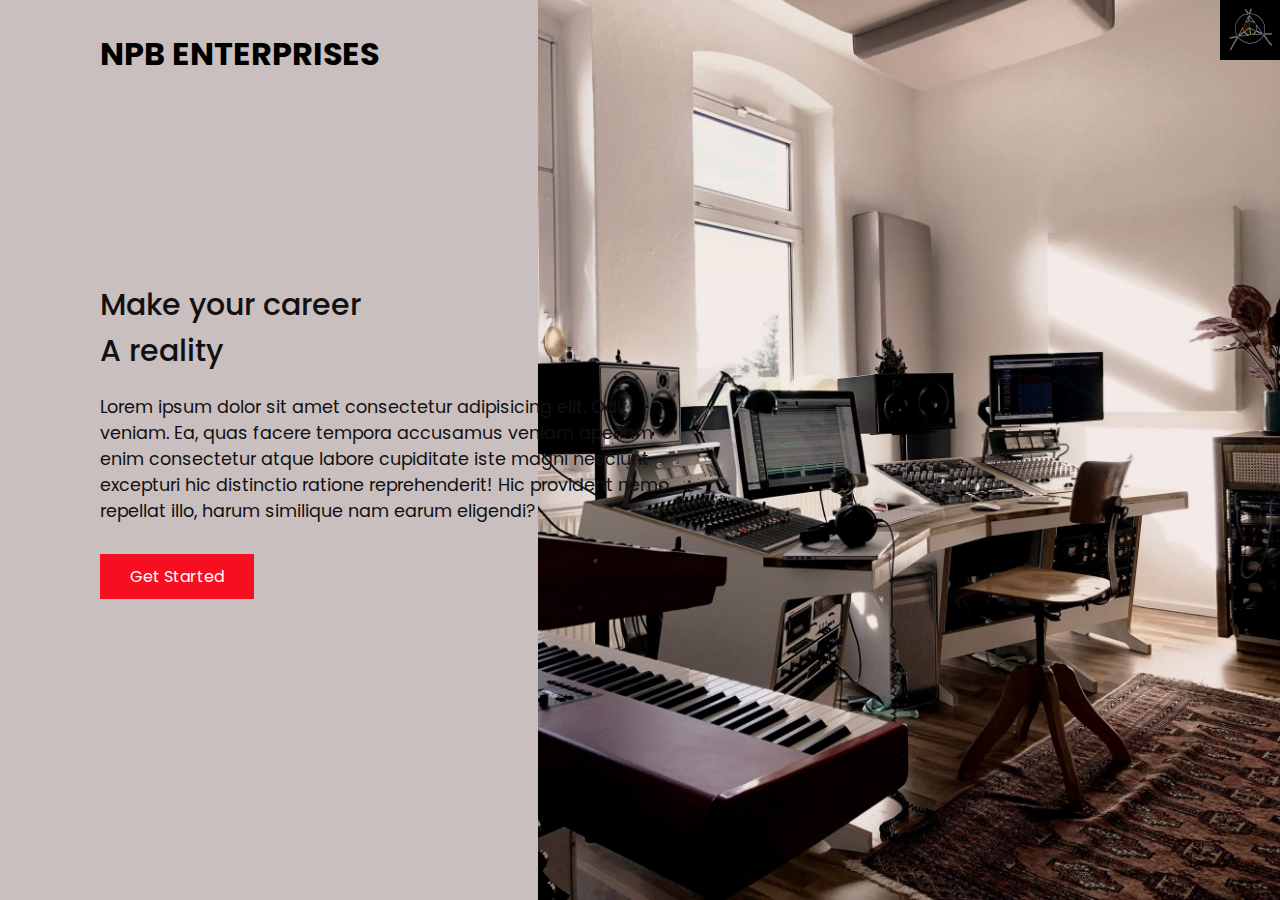
<file: index.html>
<!DOCTYPE html>
<html lang="en">

<head>
    <meta charset="UTF-8">
    <meta http-equiv="X-UA-Compatible" content="IE=edge">
    <meta name="viewport" content="width=device-width, initial-scale=1.0">
    <link rel="stylesheet" href="css/style.css">
    <title>NPB Enterprises, LLC</title>
</head>

<body>
    <header>
        <div class="logo"><a class="home-link" href="index.html">NPB Enterprises</a></div>
        <div class="toggle"></div>
        <div class="navigation">
            <ul>
                <li><a href="index.html">Home</a></li>
                <li><a href="services.html">Services</a></li>
                <li><a href="work.html">Work</a></li>
                <li><a href="contact.html">Contact</a></li>
            </ul>
            <div class="social-bar">
                <ul>
                    <li>
                        <a href="facebook.com">

                            <img src="images/facebook.png" alt="" target="_blank">
                        </a>
                    </li>
                    <li>
                        <a href="twitter.com">

                            <img src="images/twitter.png" alt="" target="_blank">
                        </a>
                    </li>
                    <li>
                        <a href="instagram.com">

                            <img src="images/instagram.png" alt="" target="_blank">
                        </a>
                    </li>
                </ul>
                <a href="mailto:jmusicsongs@gmail.com" class="email-icon">
                    <img src="images/email.png" alt="">
                </a>
            </div>
        </div>
    </header>

    <section class="home">
        <img src="images/home-img.jpg" class="home-img" alt="">
        <div class="home-content">
            <h1>Make your career <br> A reality</h1>
            <p>Lorem ipsum dolor sit amet consectetur adipisicing elit. Odit, veniam. Ea, quas facere tempora accusamus veniam aperiam enim consectetur atque labore cupiditate iste magni nesciunt excepturi hic distinctio ratione reprehenderit! Hic provident
                nemo repellat illo, harum similique nam earum eligendi?</p>

            <a href="contact.html" class="btn">Get Started</a>
        </div>
    </section>

    <script src="js/script.js"></script>
</body>

</html>
</file>
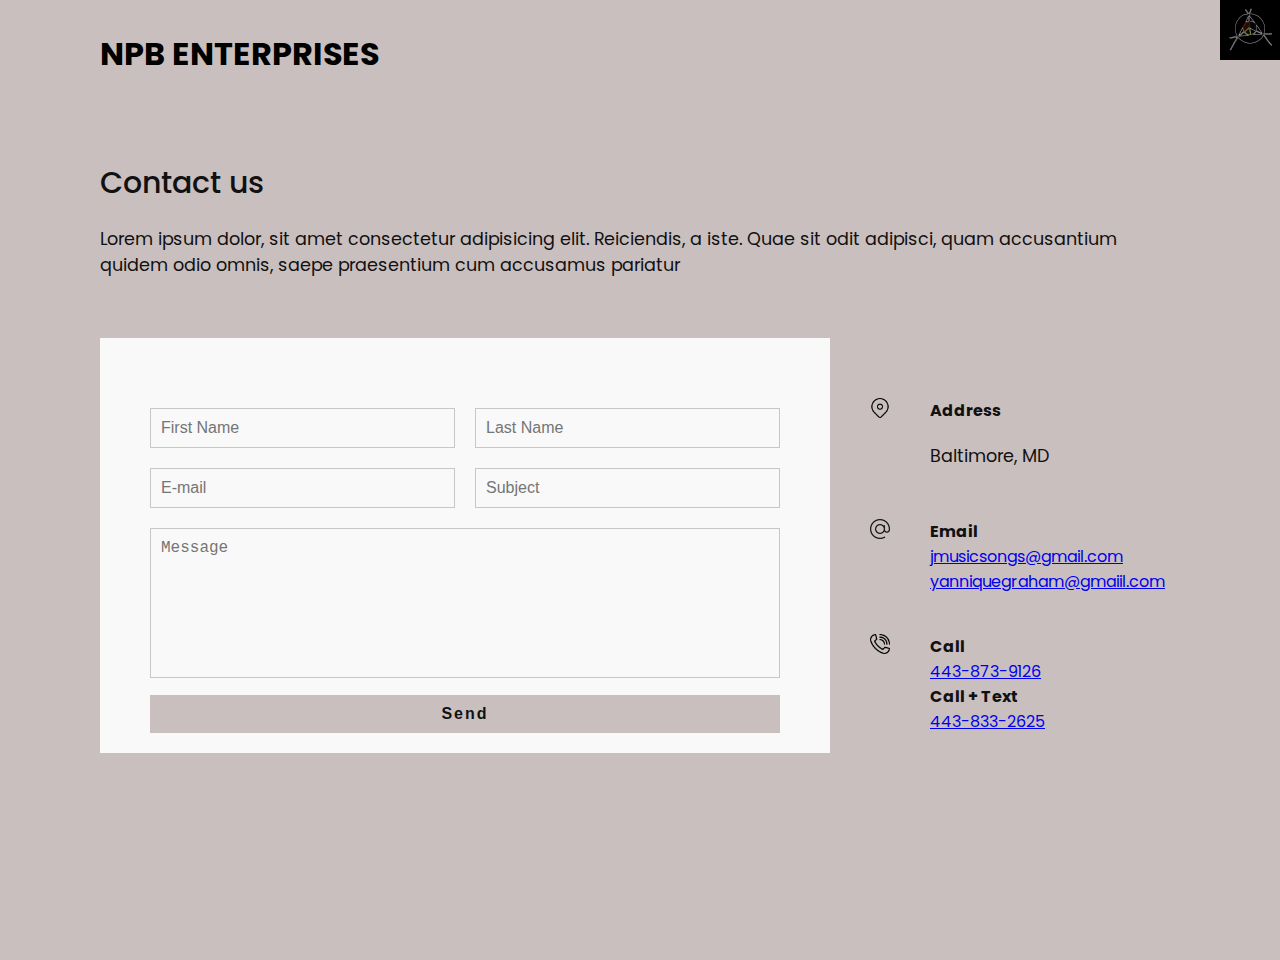
<file: contact.html>
<!DOCTYPE html>
<html lang="en">

<head>
    <meta charset="UTF-8">
    <meta http-equiv="X-UA-Compatible" content="IE=edge">
    <meta name="viewport" content="width=device-width, initial-scale=1.0">
    <link rel="stylesheet" href="css/style.css">
    <title>NPB Enterprises, LLC</title>
</head>

<body>
    <header>
        <div class="logo">
            <a class="home-link" href="index.html">NPB Enterprises</a>
        </div>
        <div class="toggle"></div>
        <div class="navigation">
            <ul>
                <li><a href="index.html">Home</a></li>
                <li><a href="services.html">Services</a></li>
                <li><a href="work.html">Work</a></li>
                <li><a href="contact.html">Contact</a></li>
            </ul>
            <div class="social-bar">
                <ul>
                    <li>
                        <a href="facebook.com">

                            <img src="images/facebook.png" alt="" target="_blank">
                        </a>
                    </li>
                    <li>
                        <a href="twitter.com">

                            <img src="images/twitter.png" alt="" target="_blank">
                        </a>
                    </li>
                    <li>
                        <a href="instagram.com">

                            <img src="images/instagram.png" alt="" target="_blank">
                        </a>
                    </li>
                </ul>
                <a href="mailto:jmusicsongs@gmail.com" class="email-icon">
                    <img src="images/email.png" alt="">
                </a>
            </div>
        </div>
    </header>

    <section>
        <div class="title">
            <h1>Contact us</h1>
            <p>Lorem ipsum dolor, sit amet consectetur adipisicing elit. Reiciendis, a iste. Quae sit odit adipisci, quam accusantium quidem odio omnis, saepe praesentium cum accusamus pariatur</p>
        </div>

        <div class="contact">
            <div class="contact-form">
                <form>
                    <div class="row">
                        <div class="input50">
                            <input type="text" name="" id="" placeholder="First Name">
                        </div>
                        <div class="input50">
                            <input type="text" name="" id="" placeholder="Last Name">
                        </div>
                    </div>
                    <div class="row">
                        <div class="input50">
                            <input type="text" name="" id="" placeholder="E-mail">
                        </div>
                        <div class="input50">
                            <input type="text" name="" id="" placeholder="Subject">
                        </div>
                    </div>
                    <div class="row">
                        <div class="input100">
                            <textarea placeholder="Message"></textarea>
                        </div>
                    </div>
                    <div class="row">
                        <div class="input100">
                            <input type="submit" value="Send">
                        </div>
                    </div>
                </form>
            </div>

            <div class="contact-info">
                <div class="info-box">
                    <img src="images/address.png" alt="" class="contact-icon">
                    <div class="details">
                        <h4>Address</h4>
                        <p>Baltimore, MD</p>
                    </div>
                </div>
                <div class="info-box">
                    <img src="images/email.png" alt="" class="contact-icon">
                    <div class="details">
                        <h4>Email</h4>
                        <a href="mailto:jmusicsongs@gmail.com">jmusicsongs@gmail.com</a>
                        <a href="mailto:yanniquegraham@gmail.com">yanniquegraham@gmaiil.com</a>
                    </div>
                </div>
                <div class="info-box">
                    <img src="images/call.png" alt="" class="contact-icon">
                    <div class="details">
                        <h4>Call</h4>
                        <a href="tel:+14438739126">443-873-9126</a>
                        <h4>Call + Text</h4>
                        <a href="tel:+14438332625">443-833-2625</a>
                    </div>
                </div>
            </div>
        </div>


    </section>



    <script src="js/script.js"></script>
</body>

</html>
</file>
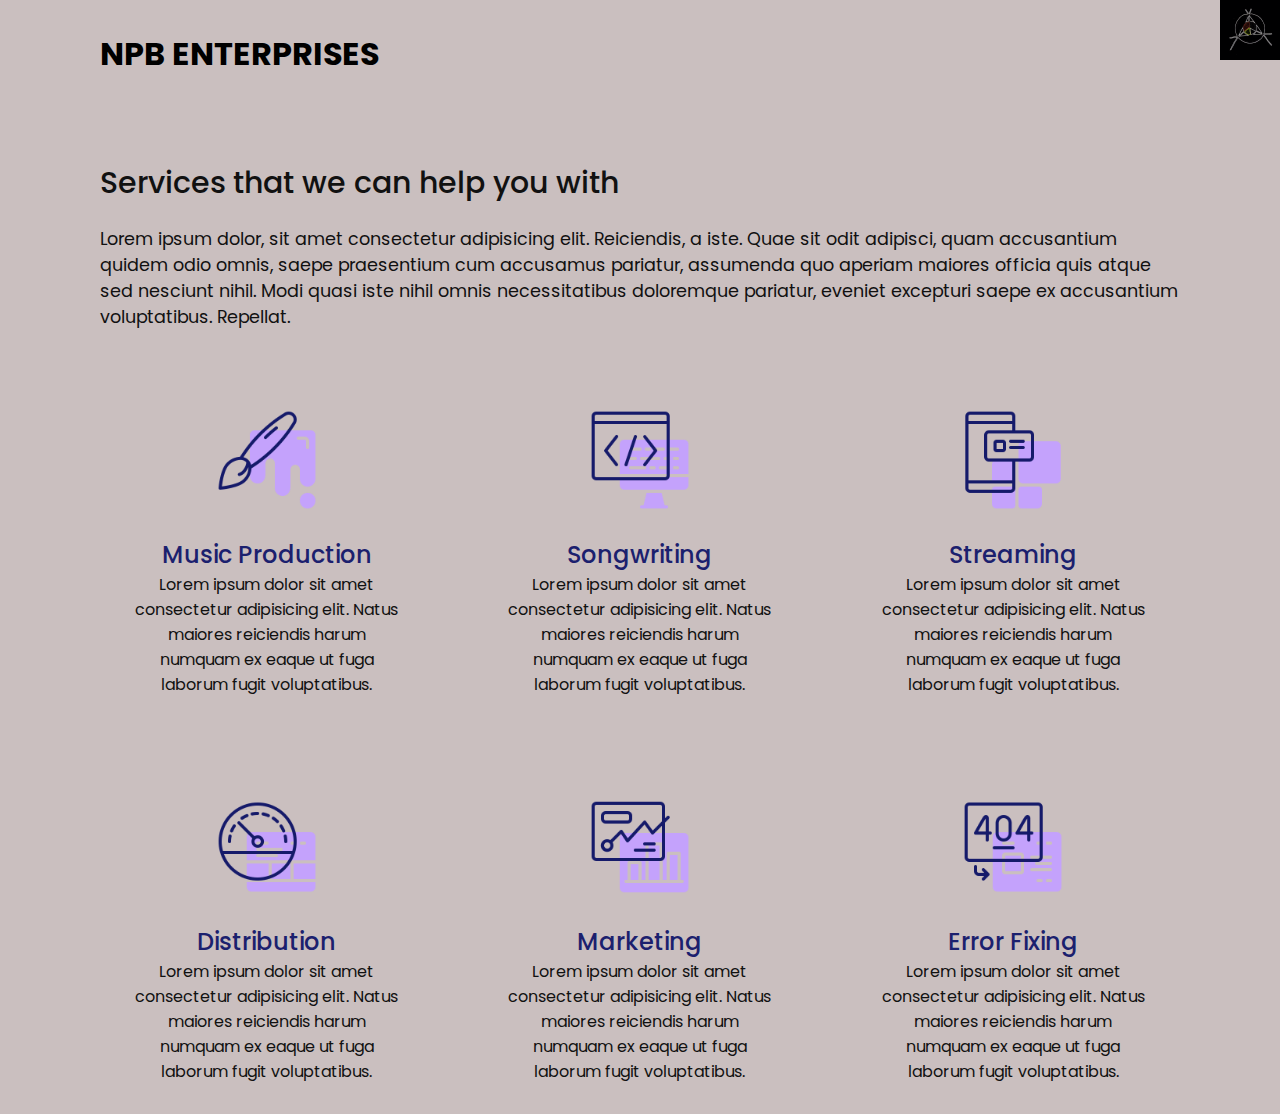
<file: services.html>
<!DOCTYPE html>
<html lang="en">

<head>
    <meta charset="UTF-8">
    <meta http-equiv="X-UA-Compatible" content="IE=edge">
    <meta name="viewport" content="width=device-width, initial-scale=1.0">
    <link rel="stylesheet" href="css/style.css">
    <title>NPB Enterprises, LLC</title>
</head>

<body>
    <header>
        <div class="logo"> <a class="home-link" href="index.html">NPB Enterprises</a></div>
        <div class="toggle"></div>
        <div class="navigation">
            <ul>
                <li><a href="index.html">Home</a></li>
                <li><a href="services.html">Services</a></li>
                <li><a href="work.html">Work</a></li>
                <li><a href="contact.html">Contact</a></li>
            </ul>
            <div class="social-bar">
                <ul>
                    <li>
                        <a href="facebook.com">

                            <img src="images/facebook.png" alt="" target="_blank">
                        </a>
                    </li>
                    <li>
                        <a href="twitter.com">

                            <img src="images/twitter.png" alt="" target="_blank">
                        </a>
                    </li>
                    <li>
                        <a href="instagram.com">

                            <img src="images/instagram.png" alt="" target="_blank">
                        </a>
                    </li>
                </ul>
                <a href="mailto:jmusicsongs@gmail.com" class="email-icon">
                    <img src="images/email.png" alt="">
                </a>
            </div>
        </div>
    </header>

    <section>
        <div class="title">
            <h1>Services that we can help you with</h1>
            <p>Lorem ipsum dolor, sit amet consectetur adipisicing elit. Reiciendis, a iste. Quae sit odit adipisci, quam accusantium quidem odio omnis, saepe praesentium cum accusamus pariatur, assumenda quo aperiam maiores officia quis atque sed nesciunt
                nihil. Modi quasi iste nihil omnis necessitatibus doloremque pariatur, eveniet excepturi saepe ex accusantium voluptatibus. Repellat.</p>
        </div>
        <div class="services">
            <div class="service">
                <div class="icon">
                    <img src="images/001.png" alt="">
                </div>
                <h2>Music Production</h2>
                Lorem ipsum dolor sit amet consectetur adipisicing elit. Natus maiores reiciendis harum numquam ex eaque ut fuga laborum fugit voluptatibus.
            </div>
            <div class="service">
                <div class="icon">
                    <img src="images/002.png" alt="">
                </div>
                <h2>Songwriting</h2>
                Lorem ipsum dolor sit amet consectetur adipisicing elit. Natus maiores reiciendis harum numquam ex eaque ut fuga laborum fugit voluptatibus.
            </div>
            <div class="service">
                <div class="icon">
                    <img src="images/005.png" alt="">
                </div>
                <h2>Streaming</h2>
                Lorem ipsum dolor sit amet consectetur adipisicing elit. Natus maiores reiciendis harum numquam ex eaque ut fuga laborum fugit voluptatibus.
            </div>
            <div class="service">
                <div class="icon">
                    <img src="images/003.png" alt="">
                </div>
                <h2>Distribution</h2>
                Lorem ipsum dolor sit amet consectetur adipisicing elit. Natus maiores reiciendis harum numquam ex eaque ut fuga laborum fugit voluptatibus.
            </div>
            <div class="service">
                <div class="icon">
                    <img src="images/004.png" alt="">
                </div>
                <h2>Marketing</h2>
                Lorem ipsum dolor sit amet consectetur adipisicing elit. Natus maiores reiciendis harum numquam ex eaque ut fuga laborum fugit voluptatibus.
            </div>

            <div class="service">
                <div class="icon">
                    <img src="images/006.png" alt="">
                </div>
                <h2>Error Fixing</h2>
                Lorem ipsum dolor sit amet consectetur adipisicing elit. Natus maiores reiciendis harum numquam ex eaque ut fuga laborum fugit voluptatibus.
            </div>
    </section>
    <script src="js/script.js"></script>
</body>

</html>
</file>
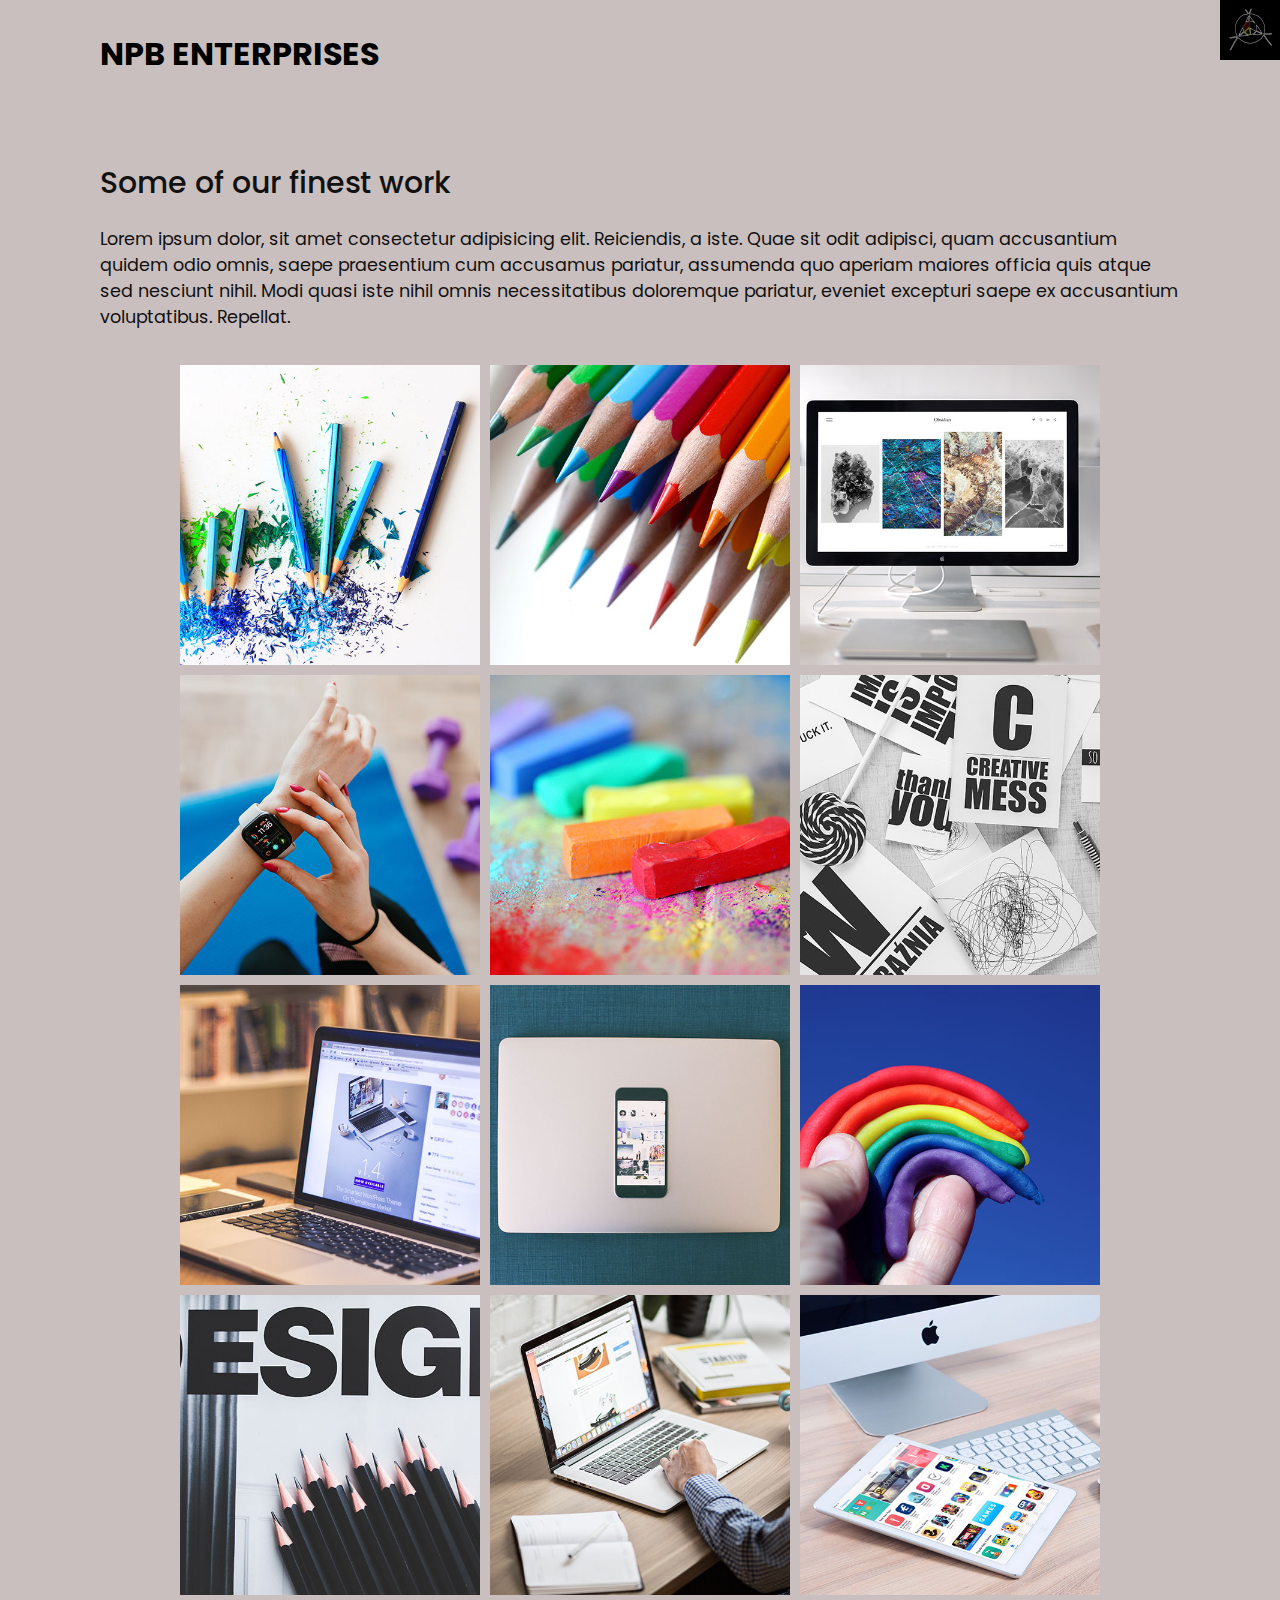
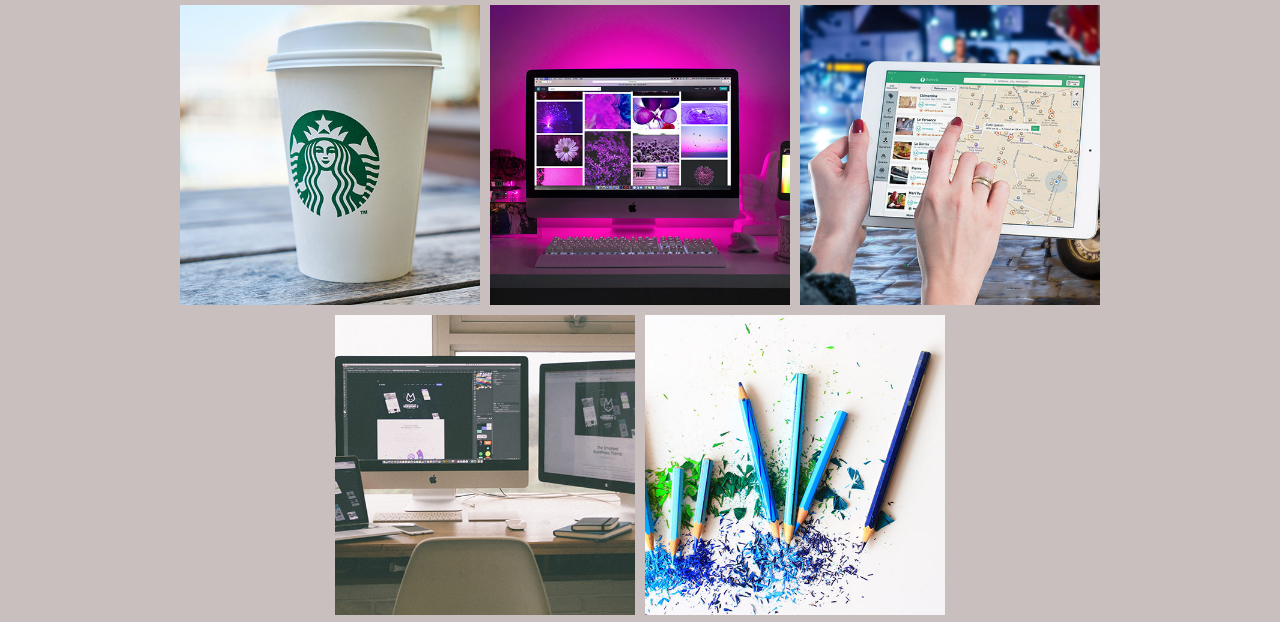
<file: work.html>
<!DOCTYPE html>
<html lang="en">

<head>
    <meta charset="UTF-8">
    <meta http-equiv="X-UA-Compatible" content="IE=edge">
    <meta name="viewport" content="width=device-width, initial-scale=1.0">
    <link rel="stylesheet" href="css/style.css">
    <title>NPB Enterprises, LLC</title>
</head>

<body>
    <header>
        <div class="logo">
            <a class="home-link" href="index.html">NPB Enterprises</a>
        </div>
        <div class="toggle"></div>
        <div class="navigation">
            <ul>
                <li><a href="index.html">Home</a></li>
                <li><a href="services.html">Services</a></li>
                <li><a href="work.html">Work</a></li>
                <li><a href="contact.html">Contact</a></li>
            </ul>
            <div class="social-bar">
                <ul>
                    <li>
                        <a href="facebook.com">

                            <img src="images/facebook.png" alt="" target="_blank">
                        </a>
                    </li>
                    <li>
                        <a href="twitter.com">

                            <img src="images/twitter.png" alt="" target="_blank">
                        </a>
                    </li>
                    <li>
                        <a href="instagram.com">

                            <img src="images/instagram.png" alt="" target="_blank">
                        </a>
                    </li>
                </ul>
                <a href="mailto:jmusicsongs@gmail.com" class="email-icon">
                    <img src="images/email.png" alt="">
                </a>
            </div>
        </div>
    </header>

    <section>
        <div class="title">
            <h1>Some of our finest work</h1>
            <p>Lorem ipsum dolor, sit amet consectetur adipisicing elit. Reiciendis, a iste. Quae sit odit adipisci, quam accusantium quidem odio omnis, saepe praesentium cum accusamus pariatur, assumenda quo aperiam maiores officia quis atque sed nesciunt
                nihil. Modi quasi iste nihil omnis necessitatibus doloremque pariatur, eveniet excepturi saepe ex accusantium voluptatibus. Repellat.</p>
        </div>

        <div class="portfolio">
            <div class="item">
                <img src="images/portfolio-item1.jpeg" alt="">
                <div class="action">
                    <a href="#">Launch</a>
                </div>
            </div>
            <div class="item">
                <img src="images/portfolio-item2.jpeg" alt="">
                <div class="action">
                    <a href="#">Launch</a>
                </div>
            </div>
            <div class="item">
                <img src="images/portfolio-item3.jpeg" alt="">
                <div class="action">
                    <a href="#">Launch</a>
                </div>
            </div>
            <div class="item">
                <img src="images/portfolio-item4.jpeg" alt="">
                <div class="action">
                    <a href="#">Launch</a>
                </div>
            </div>
            <div class="item">
                <img src="images/portfolio-item5.jpeg" alt="">
                <div class="action">
                    <a href="#">Launch</a>
                </div>
            </div>
            <div class="item">
                <img src="images/portfolio-item6.jpeg" alt="">
                <div class="action">
                    <a href="#">Launch</a>
                </div>
            </div>
            <div class="item">
                <img src="images/portfolio-item7.jpeg" alt="">
                <div class="action">
                    <a href="#">Launch</a>
                </div>
            </div>
            <div class="item">
                <img src="images/portfolio-item8.jpeg" alt="">
                <div class="action">
                    <a href="#">Launch</a>
                </div>
            </div>
            <div class="item">
                <img src="images/portfolio-item9.jpeg" alt="">
                <div class="action">
                    <a href="#">Launch</a>
                </div>
            </div>
            <div class="item">
                <img src="images/portfolio-item10.jpeg" alt="">
                <div class="action">
                    <a href="#">Launch</a>
                </div>
            </div>
            <div class="item">
                <img src="images/portfolio-item11.jpeg" alt="">
                <div class="action">
                    <a href="#">Launch</a>
                </div>
            </div>
            <div class="item">
                <img src="images/portfolio-item12.jpeg" alt="">
                <div class="action">
                    <a href="#">Launch</a>
                </div>
            </div>
            <div class="item">
                <img src="images/portfolio-item13.jpeg" alt="">
                <div class="action">
                    <a href="#">Launch</a>
                </div>
            </div>
            <div class="item">
                <img src="images/portfolio-item14.jpeg" alt="">
                <div class="action">
                    <a href="#">Launch</a>
                </div>
            </div>
            <div class="item">
                <img src="images/portfolio-item15.jpeg" alt="">
                <div class="action">
                    <a href="#">Launch</a>
                </div>
            </div>
            <div class="item">
                <img src="images/portfolio-item16.jpeg" alt="">
                <div class="action">
                    <a href="#">Launch</a>
                </div>
            </div>
            <div class="item">
                <img src="images/portfolio-item1.jpeg" alt="">
                <div class="action">
                    <a href="#">Launch</a>
                </div>
            </div>
        </div>
    </section>



    <script src="js/script.js"></script>
</body>

</html>
</file>
<file: css/style.css>
@import url('https://fonts.googleapis.com/css?family=Poppins:200,300,400,500,600,700,800,900&display=swap');
:root {
    --primary-color: #f60f20;
    --secondary-color: rgb(202, 191, 191)
}


/* Base Styles */

* {
    box-sizing: border-box;
    margin: 0;
    padding: 0;
}

html,
body {
    font-family: 'Poppins', sans-serif;
    color: #111;
    background: rgb(202, 191, 191);
}

h1 {
    font-size: 30px;
    font-weight: 500;
}

p {
    margin: 20px 0 10px;
    font-size: 1.1rem;
}

section {
    display: flex;
    flex-direction: column;
    height: 100vh;
    align-items: center;
    padding: 100px;
    margin-top: 60px
}

section.home {
    flex-direction: row;
    margin-top: 0;
}


/* Button */

.btn {
    cursor: pointer;
    display: inline-block;
    background: var(--primary-color);
    color: #fff;
    text-decoration: none;
    padding: 10px 30px;
    margin: 20px 0;
    transition: 1.3s;
    border: 0;
}

.btn:hover {
    transform: scale(.93);
}

.logo {
    position: absolute;
    top: 30px;
    left: 100px;
    font-size: 2rem;
    font-weight: 700;
    z-index: 20;
    text-transform: uppercase;
}


/* Toggle */

.toggle {
    cursor: pointer;
    position: fixed;
    top: 0;
    right: 0;
    width: 60px;
    height: 60px;
    background: black url(../images/menu.png);
    background-size: 60px;
    background-repeat: no-repeat;
    background-position: center;
    z-index: 20;
    transition: 1.3s;
}

.toggle:hover {
    transform: scale(.93);
}

.toggle.active {
    background: black url(../images/close.png);
    background-size: 25px;
    background-repeat: no-repeat;
    background-position: center;
}


/* Navigation */

.navigation {
    position: fixed;
    top: 0;
    left: 100%;
    width: 100%;
    height: 100%;
    background-color: rgb(202, 191, 191);
    z-index: 15;
    display: flex;
    justify-content: center;
    align-items: center;
    transition: 0.5s;
}

.navigation.active {
    left: 0;
}

.navigation ul {
    position: relative;
}

.navigation ul li {
    position: relative;
    list-style: none;
    text-align: center;
}

.navigation ul li a {
    font-size: 2.2rem;
    color: #111;
    text-decoration: none;
    font-weight: 300;
}

.navigation ul li a:hover {
    color: var(--primary-color);
}

.navigation .social-bar {
    position: absolute;
    top: 0;
    left: 0;
    width: 60px;
    height: 100%;
    display: flex;
    justify-content: center;
    align-items: center;
}

.navigation .social-bar a {
    display: inline-block;
    transform: scale(0.5);
}

.navigation .email-icon {
    position: absolute;
    bottom: 20px;
    transform: scale(0.5);
}


/* Home Page */

.home-content {
    position: relative;
    z-index: 10;
    max-width: 600px;
}

.home-img {
    position: absolute;
    bottom: 0;
    right: 0;
    height: 110%;
}

.home-link {
    text-decoration: none;
    color: rgb(0, 0, 0);
    transition: 0.7s;
}

.home-link:hover {
    color: var(--primary-color);
}


/* Services Page */

.services {
    margin-top: 40px;
    display: grid;
    grid-template-columns: repeat(3, 1fr);
    gap: 40px;
    text-align: center;
}

.services .service {
    padding: 30px;
    /* background: rgba(255, 183, 183, 0.3); */
}

.services .service:hover {
    box-shadow: 0 10px 30px rgba(0, 0, 0, 0.1);
}

.services .service h2 {
    font-size: 24px;
    font-weight: 500;
    margin-top: 20px;
    color: #1b206e;
}

.services .service .icon img {
    max-width: 100px;
}


/* Work Page */

.portfolio {
    display: flex;
    flex-wrap: wrap;
    justify-content: center;
    margin-top: 20px;
}

.portfolio .item {
    position: relative;
    width: 300px;
    height: 300px;
    margin: 5px;
}

.portfolio .item img {
    width: 100%;
    height: 100%;
}

.portfolio .item .action {
    position: absolute;
    top: 0;
    left: 0;
    width: 100%;
    height: 100%;
    background: rgba(0, 0, 0, 0.8);
    display: flex;
    justify-content: center;
    align-items: center;
    opacity: 0;
    transition: 0.5s;
}

.portfolio .item .action a {
    display: inline-block;
    color: #fff;
    text-decoration: none;
    border: 1px solid #fff;
    padding: 5px 15px;
}

.portfolio .item:hover .action {
    opacity: 1;
}

@media (max-width: 1068px) {
    .home-img {
        display: none;
    }
    .logo {
        top: 10px;
        left: 40px;
        font-size: 1.5rem;
    }
    section {
        padding: 100px 40px;
    }
    .navigation ul li a {
        font-size: 2rem;
    }
    .services {
        grid-template-columns: repeat(2, 1fr);
    }
}


/* Contact */

.contact {
    position: relative;
    width: 100%;
    margin-top: 50px;
    display: flex;
    justify-content: space-between;
    align-items: flex-start;
}

.contact-form {
    position: relative;
    background: #f9f9f9;
    width: calc(100% - 350px);
    padding: 60px 40px 20px;
}

.contact-form form {
    width: 100%;
}

.contact-form .row {
    width: 100%;
    display: flex;
}

.contact-form .input50 {
    width: 50%;
    margin: 0 10px;
}

.contact-form .input100 {
    width: 100%;
    margin: 0 10px;
}

.contact-form .row input,
.contact-form .row textarea {
    position: relative;
    border: 1px solid rgba(0, 0, 0, 0.2);
    color: #111;
    background: transparent;
    width: 100%;
    padding: 10px;
    outline: none;
    font-size: 16px;
    font-weight: 300;
    margin: 10px 0;
    resize: none;
}

.contact-form .row textarea {
    height: 150px;
}

.contact-form .row input[type='submit'] {
    background-color: rgb(202, 191, 191);
    margin: 0;
    letter-spacing: 2px;
    font-weight: 600;
    border: 0;
    cursor: pointer;
}

.contact-info {
    width: 350px;
    /* background: #f9f9f9; */
    padding: 60px 40px 20px;
}

.contact-info .info-box {
    display: flex;
    align-items: flex-start;
    margin-bottom: 40px;
}

.contact-info .info-box .contact-icon {
    width: 20px;
    margin-right: 40px;
}

.contact-info .info-box .details h4 {
    color: #111;
}

.contact-info .info-box .details p {
    color: #111;
}

@media (max-width: 1068px) {
    .home-img {
        display: none;
    }
    .logo {
        top: 10px;
        left: 40px;
        font-size: 1.5rem;
    }
    section {
        padding: 100px 40px;
    }
    .navigation ul li a {
        font-size: 2rem;
    }
    .services {
        grid-template-columns: repeat(2, 1fr);
    }
    .contact {
        flex-direction: column;
    }
    .contact-form {
        width: 100%;
        padding: 30px 30px 20px;
    }
    .contact-form .row {
        flex-direction: column;
    }
    .contact-form .input50,
    .contact-form .input100 {
        width: 100%;
        margin: 0;
    }
    .contact-info {
        width: 100%;
        margin-top: 20px;
        padding: 30px 30px 20px;
    }
}

@media (max-width: 768px) {
    .services {
        grid-template-columns: 1fr;
    }
    .services .service {
        box-shadow: 0 10px 30px rgba(0, 0, 0, 0.1);
    }
}
</file>
